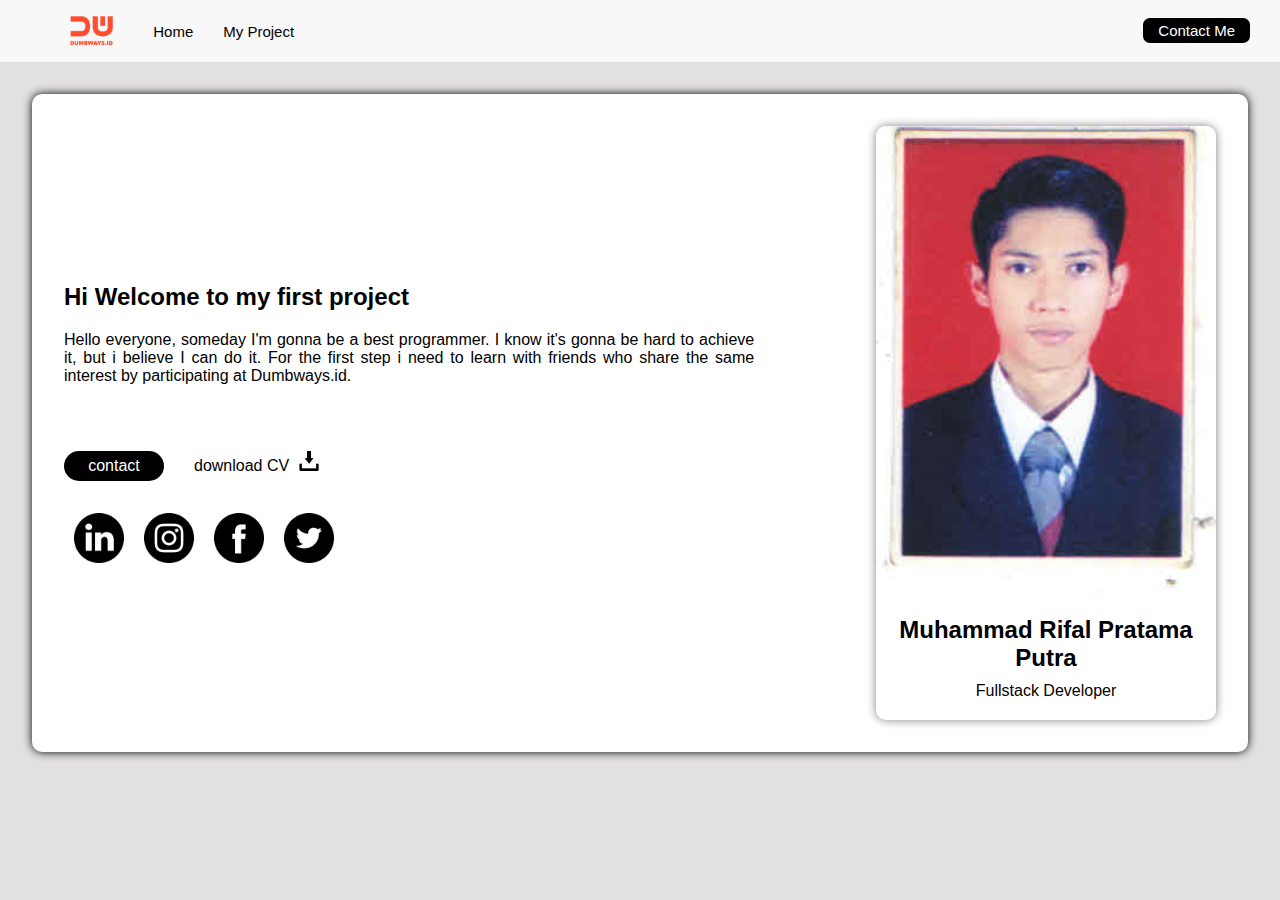
<file: index.html>
<!DOCTYPE html>
<html lang="en">
  <head>
    <title>My Card</title>
    <meta charset="UTF-8" />
    <link href="./assets/css/style.css" rel="stylesheet" />
    <link href="./assets/images/logo.png" rel="icon" type="image/x-icon" />
    <meta name="viewport" content="width=device-width, initial-scale=1.0" />
  </head>
  <body>
    <!-- Start Navbar -->
    <nav>
      <div class="nav-left">
        <ul>
          <img src="./assets/images/logo.png" alt="logo" />
          <li>
            <a class="item-collapse" href="./index.html">Home</a>
          </li>
          <li>
            <a class="item-collapse" href="./my-project.html">My Project</a>
          </li>
        </ul>
      </div>

      <div class="nav-right">
        <a href="./contact.html"> Contact Me</a>
      </div>
      <!-- Hamburger Nav -->

      <div class="burger-nav">
        <button class="burger-button" onclick="openBurger()">
          <img src="./assets/images/burger-bar.png" width="30px" />
        </button>
      </div>
    </nav>
    <div class="burger-container" id="burger-container">
      <a href="./index.html" class="burger-active">Home</a>
      <a href="./my-project.html">My Project</a>
      <a href="./contact.html">Contact Me</a>
    </div>
    <!-- End Navbar -->

    <div class="Layout-Container">
      <div class="Left-Container">
        <div class="upper">
          <h2>Hi Welcome to my first project</h2>
          <p>
            Hello everyone, someday I'm gonna be a best programmer. I know it's
            gonna be hard to achieve it, but i believe I can do it. For the
            first step i need to learn with friends who share the same interest
            by participating at Dumbways.id.
          </p>
        </div>
        <div class="center">
          <ul>
            <li>
              <p class="Contact-Button">contact</p>
            </li>
            <li>
              <div class="download-CV">
                <p>
                  download CV
                  <a href="./assets/images/RIFAL1.jpg"
                    ><img
                      src="./assets/images/download-button.png"
                      alt="download"
                  /></a>
                </p>
              </div>
            </li>
          </ul>
        </div>
        <div class="Social-Media">
          <ul>
            <li>
              <a href="https://www.linkedin.com/in/rifalpratama06/"
                ><img src="./assets/images/linkedin.png" alt="LinkedIn"
              /></a>
            </li>
            <li>
              <a href="https://www.instagram.com/rifalpratama06/"
                ><img src="./assets/images/instagram.png" alt="Instagram"
              /></a>
            </li>
            <li>
              <a href="assets/images/facebook.png"
                ><img src="./assets/images/facebook.png" alt="Facebook"
              /></a>
            </li>
            <li>
              <a href="assets/images/twitter.png"
                ><img src="./assets/images/twitter.png" alt="Twitter"
              /></a>
            </li>
          </ul>
        </div>
      </div>
      <div class="Right-Container">
        <div class="Profile">
          <img
            src="./assets/images/RIFAL1.jpg"
            alt="Rifal"
            style="width: 100%; border-radius: 10px 10px 0 0"
          />
          <h2 style="margin: 0; margin: 15px 0 10px">
            Muhammad Rifal Pratama Putra
          </h2>
          <p style="margin: 0; margin-bottom: 15px">Fullstack Developer</p>
        </div>
      </div>
    </div>
  </body>
  <script src="./assets/js/button.js"></script>
</html>
</file>
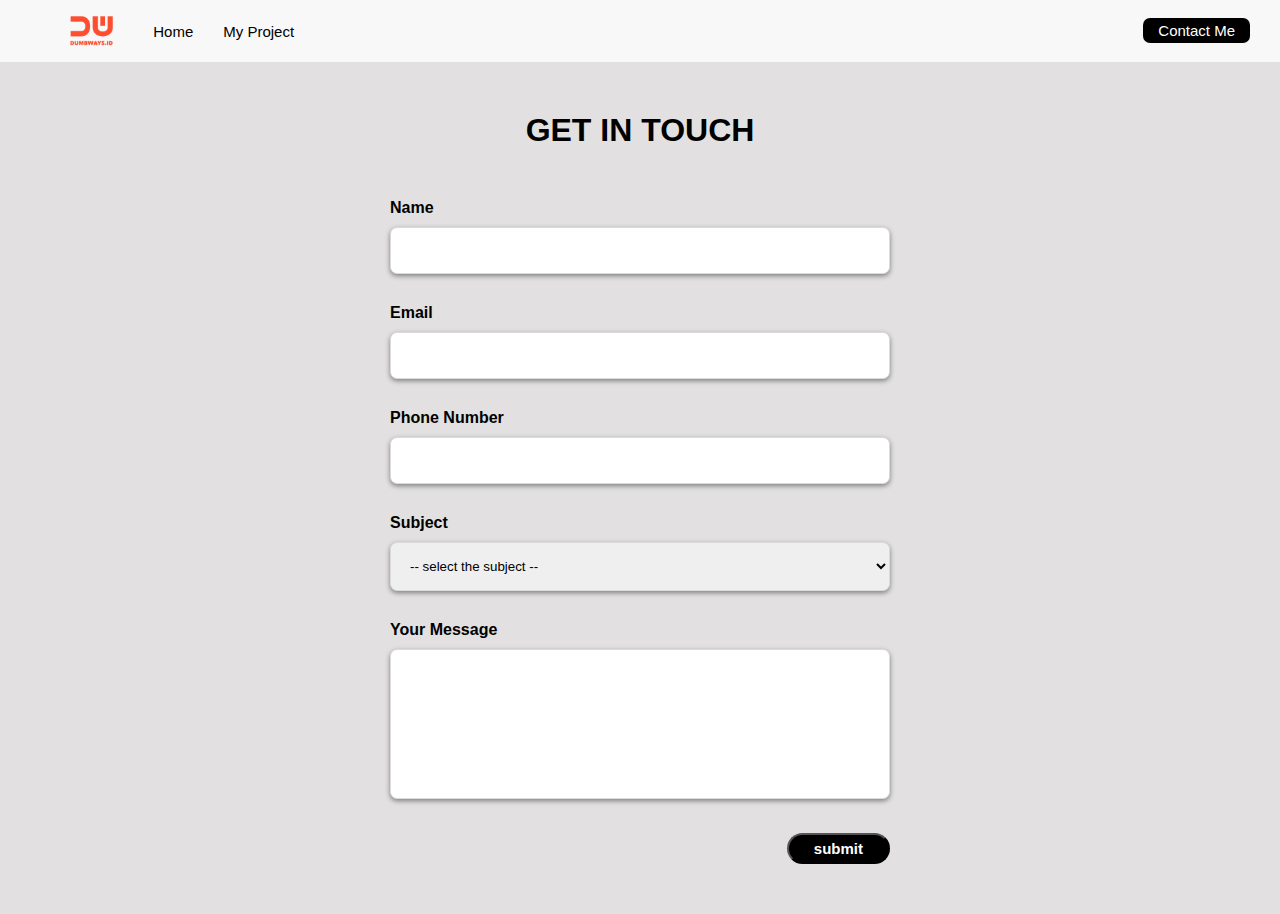
<file: contact.html>
<!DOCTYPE html>
<html lang="en">
  <head>
    <title>Contact Me</title>
    <meta charset="UTF-8" />
    <link href="./assets/css/style.css" rel="stylesheet" />
    <link href="./assets/images/logo.png" rel="icon" type="image/x-icon" />
    <meta name="viewport" content="width=device-width, initial-scale=1.0" />
  </head>

  <body>
    <!-- Start Navbar -->
    <nav>
      <div class="nav-left">
        <ul>
          <img src="./assets/images/logo.png" alt="logo" />
          <li>
            <a class="item-collapse" href="./index.html">Home</a>
          </li>
          <li>
            <a class="item-collapse" href="./my-project.html">My Project</a>
          </li>
        </ul>
      </div>

      <div class="nav-right">
        <a href="./contact.html"> Contact Me</a>
      </div>
      <!-- Hamburger Nav -->

      <div class="burger-nav">
        <button class="burger-button" onclick="openBurger()">
          <img src="./assets/images/burger-bar.png" width="30px" />
        </button>
      </div>
    </nav>
    <div class="burger-container" id="burger-container">
      <a href="./index.html">Home</a>
      <a href="./my-project.html">My Project</a>
      <a href="./contact.html" class="burger-active">Contact Me</a>
    </div>
    <!-- End Navbar -->

    <!-- Start Contact -->
    <form class="contact-form">
      <div>
        <h1>GET IN TOUCH</h1>
      </div>

      <div>
        <label for="name">Name</label>
        <input type="text" id="name" />
      </div>

      <div>
        <label for="email">Email</label>
        <input type="email" id="email" />
      </div>

      <div>
        <label for="phone">Phone Number</label>
        <input type="text" id="phone" />
      </div>

      <div>
        <label for="subject">Subject</label>
        <select id="subject">
          <option disabled selected value>-- select the subject --</option>
          <option>Backend Developer</option>
          <option>Frontend Developer</option>
          <option>Fullstack Developer</option>
        </select>
      </div>

      <div>
        <label for="message">Your Message</label>
        <textarea id="message"></textarea>
      </div>

      <div>
        <button class="submit" type="button" onclick="getData()">submit</button>
      </div>
    </form>
  </body>
  <script src="./assets/js/script.js"></script>
  <script src="./assets/js/button.js"></script>
</html>
</file>
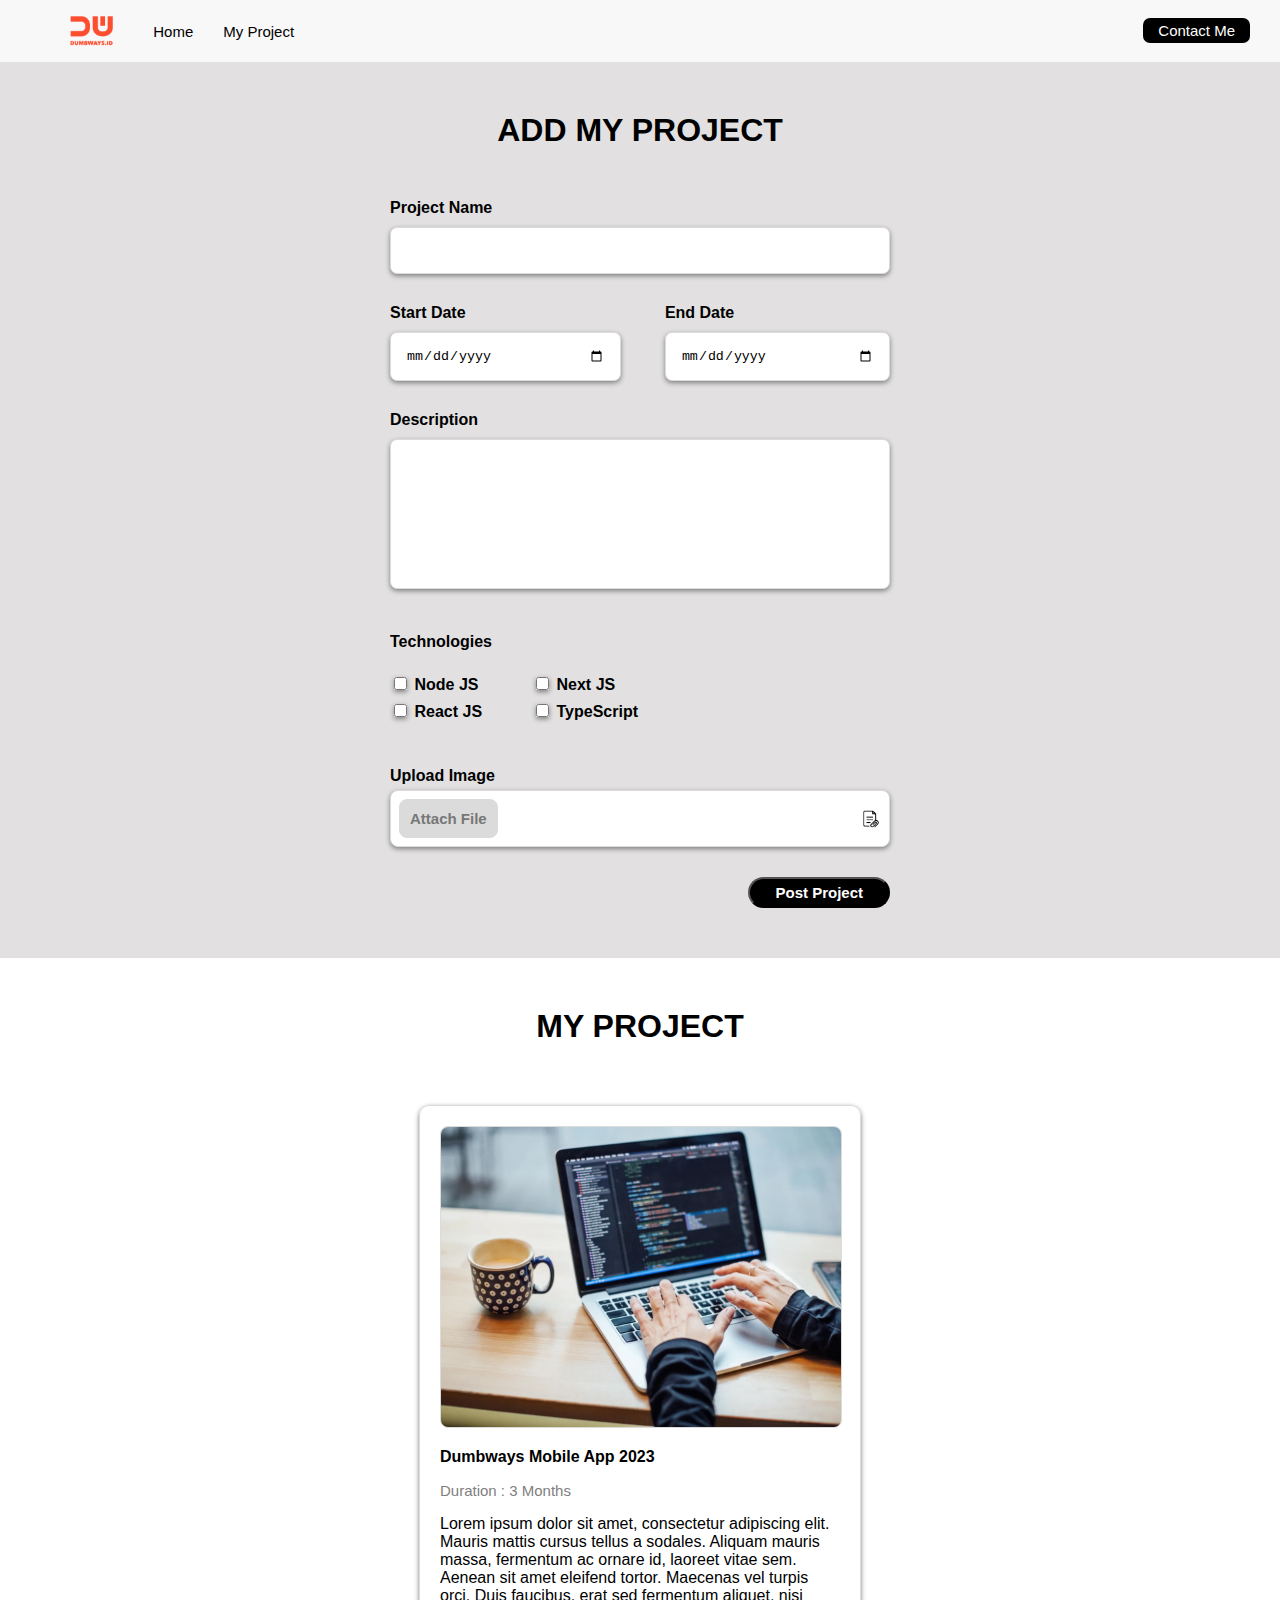
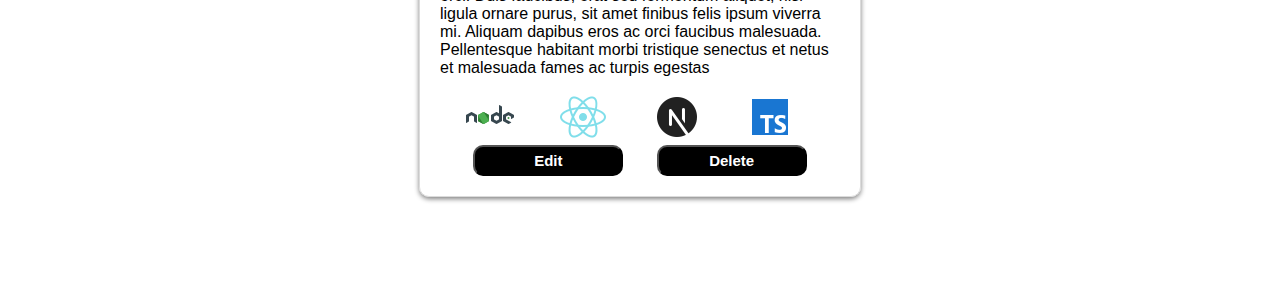
<file: my-project.html>
<!DOCTYPE html>
<html lang="en">
  <head>
    <title>My Project</title>
    <meta charset="UTF-8" />
    <link href="./assets/css/style.css" rel="stylesheet" />
    <link href="./assets/images/logo.png" rel="icon" type="image/x-icon" />
    <meta name="viewport" content="width=device-width, initial-scale=1.0" />
    <body>
      <!-- Start Navbar -->
      <nav>
        <div class="nav-left">
          <ul>
            <img src="./assets/images/logo.png" alt="logo" />
            <li>
              <a class="item-collapse" href="./index.html">Home</a>
            </li>
            <li>
              <a class="item-collapse" href="./my-project.html">My Project</a>
            </li>
          </ul>
        </div>

        <div class="nav-right">
          <a href="./contact.html"> Contact Me</a>
        </div>
        <!-- Hamburger Nav -->

        <div class="burger-nav">
          <button class="burger-button" onclick="openBurger()">
            <img src="./assets/images/burger-bar.png" width="30px" />
          </button>
        </div>
      </nav>
      <div class="burger-container" id="burger-container">
        <a href="./index.html">Home</a>
        <a href="./my-project.html" class="burger-active">My Project</a>
        <a href="./contact.html">Contact Me</a>
      </div>
      <!-- End Navbar -->

      <!-- Start Input -->
      <div class="project">
        <form class="project-form" onsubmit="submitData(event)">
          <div>
            <h1>ADD MY PROJECT</h1>
          </div>

          <div>
            <label for="pName">Project Name</label>
            <input type="text" id="pName" />
          </div>

          <div class="date">
            <ul>
              <li>
                <label for="sDate">Start Date</label>
                <input type="date" id="s-date" />
              </li>
              <li>
                <label for="eDate">End Date</label>
                <input type="date" id="e-date" />
              </li>
            </ul>
          </div>

          <div style="margin-bottom: 40px">
            <label for="description">Description</label>
            <textarea id="description"></textarea>
          </div>

          <label>Technologies</label>
          <div class="tech">
            <ul>
              <li>
                <input type="checkbox" id="tech1" style="width: auto" />
                <label for="tech1">Node JS</label>
              </li>
              <li>
                <input type="checkbox" id="tech2" style="width: auto" />
                <label for="tech2">React JS</label>
              </li>
            </ul>
            <ul>
              <li>
                <input type="checkbox" id="tech3" style="width: auto" />
                <label for="tech3">Next JS</label>
              </li>
              <li>
                <input type="checkbox" id="tech4" style="width: auto" />
                <label for="tech4">TypeScript</label>
              </li>
            </ul>
          </div>

          <div>
            <label>Upload Image</label>
            <div class="inputProject-group">
              <label for="attachFile">
                <p>Attach File</p>
                <img
                  src="./assets/images/attach-file.png"
                  alt="file"
                  width="20px"
                />
              </label>
              <input type="file" id="attachFile" hidden="" />
            </div>
          </div>

          <div>
            <button type="submit" class="submit">Post Project</button>
          </div>
        </form>
      </div>
      <!-- End Input -->

      <!-- Start Project List -->
      <div class="title-project">
        <h1>MY PROJECT</h1>
      </div>
      <div class="project-list" id="project-li">
        <div class="project-container" id="project-item">
          <a href="./project-details.html">
            <div class="project-image">
              <img src="./assets/images/project.webp" />
            </div>
            <p style="font-weight: bold">Dumbways Mobile App 2023</p>
            <p style="font-size: 15px; color: gray">Duration : 3 Months</p>

            <div class="project-content">
              <p>
                Lorem ipsum dolor sit amet, consectetur adipiscing elit. Mauris
                mattis cursus tellus a sodales. Aliquam mauris massa, fermentum
                ac ornare id, laoreet vitae sem. Aenean sit amet eleifend
                tortor. Maecenas vel turpis orci. Duis faucibus, erat sed
                fermentum aliquet, nisi ligula ornare purus, sit amet finibus
                felis ipsum viverra mi. Aliquam dapibus eros ac orci faucibus
                malesuada. Pellentesque habitant morbi tristique senectus et
                netus et malesuada fames ac turpis egestas
              </p>
            </div>

            <div class="project-icon">
              <ul>
                <li>
                  <img src="./assets/images/nodejs.png" />
                </li>
                <li>
                  <img src="./assets/images/reactjs.png" />
                </li>
                <li>
                  <img src="./assets/images/nextjs.png" />
                </li>
                <li>
                  <img src="./assets/images/typescript.png" />
                </li>
              </ul>
            </div>
            <div class="project-button">
              <button class="edit" type="button">Edit</button>
              <button class="delete" type="button">Delete</button>
            </div>
          </a>
        </div>
      </div>
    </body>
  </head>
  <script src="./assets/js/project.js"></script>
  <script src="./assets/js/button.js"></script>
</html>
</file>
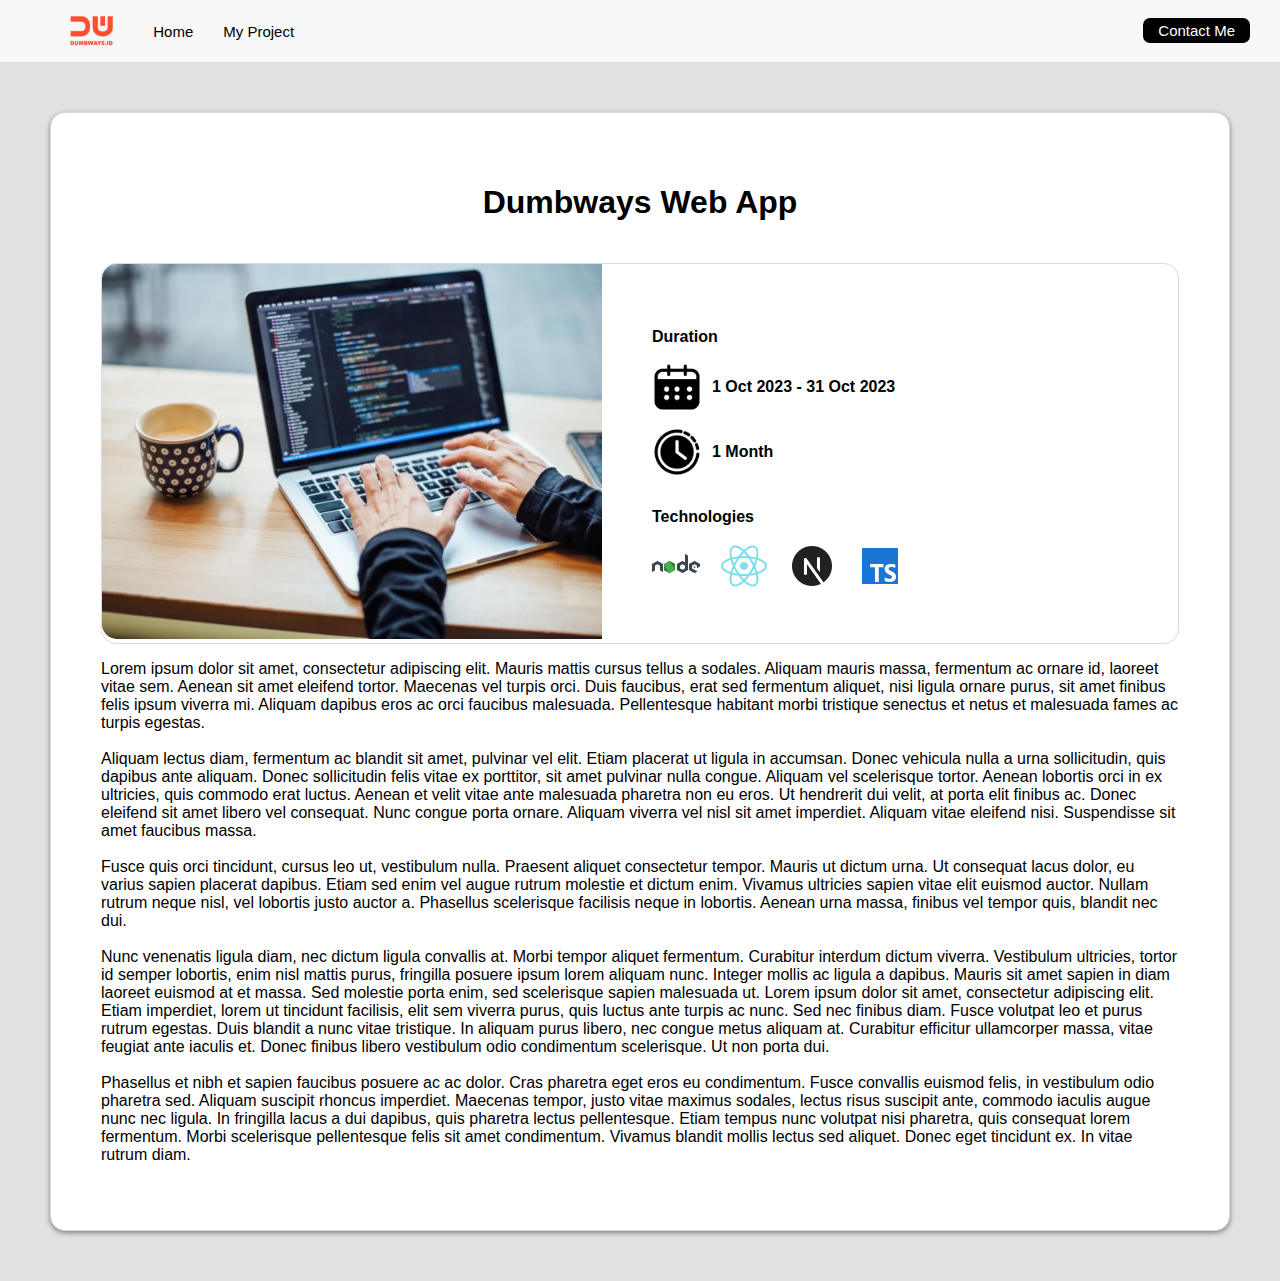
<file: project-details.html>
<!DOCTYPE html>
<html lang="en">
  <head>
    <title>My Project</title>
    <meta charset="UTF-8" />
    <link href="./assets/css/style.css" rel="stylesheet" />
    <link href="./assets/images/logo.png" rel="icon" type="image/x-icon" />
    <meta name="viewport" content="width=device-width, initial-scale=1.0" />
  </head>
  <body>
    <!-- Start Navbar -->
    <nav>
      <div class="nav-left">
        <ul>
          <img src="./assets/images/logo.png" alt="logo" />
          <li>
            <a class="item-collapse" href="./index.html">Home</a>
          </li>
          <li>
            <a class="item-collapse" href="./my-project.html">My Project</a>
          </li>
        </ul>
      </div>

      <div class="nav-right">
        <a href="./contact.html"> Contact Me</a>
      </div>
      <!-- Hamburger Nav -->

      <div class="burger-nav">
        <button class="burger-button" onclick="openBurger()">
          <img src="./assets/images/burger-bar.png" width="30px" />
        </button>
      </div>
    </nav>
    <div class="burger-container" id="burger-container">
      <a href="./index.html">Home</a>
      <a href="./my-project.html">My Project</a>
      <a href="./contact.html">Contact Me</a>
    </div>
    <!-- End Navbar -->

    <!-- Start Content -->
    <div class="main-container">
      <h1>Dumbways Web App</h1>
      <div class="upper-main">
        <div class="upper-left-main">
          <img src="./assets/images/project.webp" />
        </div>
        <div class="upper-right-main">
          <div class="duration">
            <p>Duration</p>
            <ul>
              <li>
                <img src="./assets/images/calendar.png" />
                <p>1 Oct 2023 - 31 Oct 2023</p>
              </li>
              <li>
                <img src="./assets/images/history.png" />
                <p>1 Month</p>
              </li>
            </ul>
          </div>

          <div class="project-icon">
            <p>Technologies</p>
            <ul>
              <li>
                <img src="./assets/images/nodejs.png" />
              </li>
              <li>
                <img src="./assets/images/reactjs.png" />
              </li>
              <li>
                <img src="./assets/images/nextjs.png" />
              </li>
              <li>
                <img src="./assets/images/typescript.png" />
              </li>
            </ul>
          </div>
        </div>
      </div>

      <div class="lower-main">
        <p>
          Lorem ipsum dolor sit amet, consectetur adipiscing elit. Mauris mattis
          cursus tellus a sodales. Aliquam mauris massa, fermentum ac ornare id,
          laoreet vitae sem. Aenean sit amet eleifend tortor. Maecenas vel
          turpis orci. Duis faucibus, erat sed fermentum aliquet, nisi ligula
          ornare purus, sit amet finibus felis ipsum viverra mi. Aliquam dapibus
          eros ac orci faucibus malesuada. Pellentesque habitant morbi tristique
          senectus et netus et malesuada fames ac turpis egestas.
          <br />
          <br />
          Aliquam lectus diam, fermentum ac blandit sit amet, pulvinar vel elit.
          Etiam placerat ut ligula in accumsan. Donec vehicula nulla a urna
          sollicitudin, quis dapibus ante aliquam. Donec sollicitudin felis
          vitae ex porttitor, sit amet pulvinar nulla congue. Aliquam vel
          scelerisque tortor. Aenean lobortis orci in ex ultricies, quis commodo
          erat luctus. Aenean et velit vitae ante malesuada pharetra non eu
          eros. Ut hendrerit dui velit, at porta elit finibus ac. Donec eleifend
          sit amet libero vel consequat. Nunc congue porta ornare. Aliquam
          viverra vel nisl sit amet imperdiet. Aliquam vitae eleifend nisi.
          Suspendisse sit amet faucibus massa.
          <br />
          <br />
          Fusce quis orci tincidunt, cursus leo ut, vestibulum nulla. Praesent
          aliquet consectetur tempor. Mauris ut dictum urna. Ut consequat lacus
          dolor, eu varius sapien placerat dapibus. Etiam sed enim vel augue
          rutrum molestie et dictum enim. Vivamus ultricies sapien vitae elit
          euismod auctor. Nullam rutrum neque nisl, vel lobortis justo auctor a.
          Phasellus scelerisque facilisis neque in lobortis. Aenean urna massa,
          finibus vel tempor quis, blandit nec dui.
          <br />
          <br />
          Nunc venenatis ligula diam, nec dictum ligula convallis at. Morbi
          tempor aliquet fermentum. Curabitur interdum dictum viverra.
          Vestibulum ultricies, tortor id semper lobortis, enim nisl mattis
          purus, fringilla posuere ipsum lorem aliquam nunc. Integer mollis ac
          ligula a dapibus. Mauris sit amet sapien in diam laoreet euismod at et
          massa. Sed molestie porta enim, sed scelerisque sapien malesuada ut.
          Lorem ipsum dolor sit amet, consectetur adipiscing elit. Etiam
          imperdiet, lorem ut tincidunt facilisis, elit sem viverra purus, quis
          luctus ante turpis ac nunc. Sed nec finibus diam. Fusce volutpat leo
          et purus rutrum egestas. Duis blandit a nunc vitae tristique. In
          aliquam purus libero, nec congue metus aliquam at. Curabitur efficitur
          ullamcorper massa, vitae feugiat ante iaculis et. Donec finibus libero
          vestibulum odio condimentum scelerisque. Ut non porta dui.
          <br />
          <br />
          Phasellus et nibh et sapien faucibus posuere ac ac dolor. Cras
          pharetra eget eros eu condimentum. Fusce convallis euismod felis, in
          vestibulum odio pharetra sed. Aliquam suscipit rhoncus imperdiet.
          Maecenas tempor, justo vitae maximus sodales, lectus risus suscipit
          ante, commodo iaculis augue nunc nec ligula. In fringilla lacus a dui
          dapibus, quis pharetra lectus pellentesque. Etiam tempus nunc volutpat
          nisi pharetra, quis consequat lorem fermentum. Morbi scelerisque
          pellentesque felis sit amet condimentum. Vivamus blandit mollis lectus
          sed aliquet. Donec eget tincidunt ex. In vitae rutrum diam.
        </p>
      </div>
    </div>
    <!-- End Content -->
  </body>
  <script src="./assets/js/button.js"></script>
</html>
</file>
<file: assets/css/style.css>
body {
  margin: 0;
  background-color: rgb(226, 224, 224);
  font-family: Verdana, Geneva, Tahoma, sans-serif;
}

/* Start Navbar */
nav {
  display: flex;
  justify-content: space-between;
  align-items: center;
  background-color: rgba(255, 255, 255, 0.76);
  padding: 0 30px;
}

.nav-left ul {
  display: flex;
  list-style-type: none;
  align-items: center;
}

.nav-left ul li {
  margin-right: 30px;
  font-size: 15px;
}

.nav-left img {
  margin-right: 40px;
  height: 30px;
}

.nav-left a {
  text-decoration: none;
  color: black;
}
.nav-left a:hover {
  text-decoration: none;
  color: orangered;
}

.nav-right a {
  background-color: black;
  padding: 4px 15px;
  color: white;
  text-decoration: none;
  border-radius: 7px;
  font-size: 15px;
}

.burger-nav {
  display: none;
}

.burger-container {
  display: none;
}

.burger-container a {
  text-decoration: none;
  background-color: #3d3d3d;
  padding: 10px;
  color: white;
  display: flex;
  justify-content: center;
  align-items: center;
  border: 1px solid white;
}

.burger-container .burger-active {
  background-color: orangered;
}
/* End Navbar */

/* Start Contact Page */
.contact-form {
  width: 500px;
  margin: 50px auto;
}

.contact-form select,
.contact-form textarea,
.contact-form input {
  width: 100%;
  padding: 15px;
  border-radius: 7px;
  border: 1px solid #dbdbdb;
  margin-top: 10px;
  box-shadow: 0 2px 5px gray;
  box-sizing: border-box;
}

.contact-form textarea {
  resize: none;
  height: 150px;
}

form div {
  margin-top: 30px;
}

form label {
  font-weight: 700;
}

.submit {
  background-color: black;
  padding: 5px 25px;
  color: white;
  text-decoration: none;
  border-radius: 30px;
  font-size: 15px;
  font-weight: bold;
  text-align: center;
  display: block;
  margin-left: auto;
}

form div h1 {
  text-align: center;
  margin-bottom: 50px;
}
/* End Contact Page */

/* Start Index Page */
.Layout-Container {
  display: flex;
  justify-content: space-between;
  align-items: center;
  background-color: white;
  border-radius: 10px;
  box-shadow: 0 0 10px;
  margin: 2rem;
  padding: 2rem;
}

.upper {
  width: 85%;
  text-align: justify;
  margin-bottom: 50px;
}

.center ul {
  display: flex;
  justify-content: start;
  list-style-type: none;
  padding: 0;
}

.Contact-Button {
  width: 100px;
  height: 30px;
  text-align: center;
  line-height: 30px;
  background-color: black;
  border: none;
  border-radius: 15px;
  padding: auto;
  color: white;
  margin-right: 30px;
}

.download-CV img {
  width: 20px;
  margin-left: 5px;
}

.Social-Media ul {
  display: flex;
  align-items: center;
  list-style-type: none;
  padding: 0;
}

.Social-Media ul li {
  padding: 0 10px;
}

.Social-Media img {
  width: 50px;
  margin: 0;
  padding: 0;
}

.Profile {
  text-align: center;
  margin: 0 auto;
  width: 340px;
  padding: 0 0 5px;
  border-radius: 10px;
  box-shadow: 0 0 10px gray;
}
/* End Index Page */

/* Start My Project */

.project-form {
  width: 500px;
  margin: 50px auto;
}

.project-form input,
.project-form textarea {
  width: 100%;
  padding: 15px;
  border-radius: 7px;
  border: 1px solid #dbdbdb;
  margin-top: 10px;
  box-shadow: 0 2px 5px gray;
  box-sizing: border-box;
}

.project-form textarea {
  resize: none;
  height: 150px;
}

.date ul {
  display: flex;
  align-content: center;
  justify-content: space-between;
  list-style-type: none;
  margin: 0;
  padding: 0;
}

.tech {
  display: flex;
  justify-content: flex-start;
  margin: 0;
  padding: 0;
}

.tech ul {
  list-style-type: none;
  padding: 0;
  margin-right: 50px;
}

.project form .inputProject-group {
  padding: 8px;
  margin-top: 5px;
  margin-bottom: 20px;
  background: white;
  border: 1px solid #dbdbdb;
  box-shadow: 0 2px 5px gray;
  border-radius: 8px;
  cursor: pointer;
}

.project form .inputProject-group label {
  display: flex;
  justify-content: space-between;
  align-items: center;
  cursor: pointer;
  margin: 0;
  padding: 0;
}

.project form .inputProject-group label {
  font-size: 15px;
  color: #777777;
}

.project form .inputProject-group p {
  background: #dbdbdb;
  border: 1px solid #dbdbdb;
  border-radius: 8px;
  padding: 10px;
  margin: 0;
}
/* End My Project */

/* Start Project List */

.title-project h1 {
  background-color: white;
  margin: 0;
  padding: 50px;
  text-align: center;
}
.project-list {
  background-color: white;
  display: flex;
  flex-wrap: wrap;
  flex-direction: row;
  justify-content: center;
  margin: 0;
  padding-bottom: 100px;
}

.project-container {
  width: 400px;
  border: 1px solid #dbdbdb;
  border-radius: 10px;
  box-shadow: 0 2px 5px gray;
  margin: 10px;
  padding: 20px;
}

.project-container a {
  text-decoration: none;
  color: black;
}

.project-image img {
  width: 100%;
  border: 1px solid #dbdbdb;
  border-radius: 8px;
}

.project-icon ul {
  display: flex;
  justify-content: space-evenly;
  align-items: center;
  list-style-type: none;
  margin: 30px 0;
  padding: 0;
}

.project-button {
  display: flex;
  align-content: center;
  justify-content: space-evenly;
  margin: 0;
  padding: 0;
}

.edit,
.delete {
  background-color: black;
  margin: 0;
  width: 150px;
  padding: 5px 25px;
  color: white;
  text-decoration: none;
  border-radius: 10px;
  font-size: 15px;
  font-weight: bold;
  text-align: center;
}

/* End Project List */

/* Start Project Detail */

.main-container {
  margin: 50px;
  padding: 50px;
  background-color: white;
  border: 1px solid #dbdbdb;
  border-radius: 15px;
  box-shadow: 0 2px 5px gray;
}

.main-container h1 {
  text-align: center;
  padding-bottom: 20px;
}

.upper-main {
  display: flex;
  border: 1px solid #dbdbdb;
  border-radius: 15px;
}

.upper-left-main img {
  width: 500px;
  margin-right: 50px;
  border-start-start-radius: 15px;
  border-end-start-radius: 15px;
}

.upper-right-main {
  width: auto;
  display: flex;
  flex-direction: column;
  justify-content: center;
}

.duration p {
  font-weight: bold;
}

.duration ul {
  margin: 0;
  padding: 0;
}
.duration ul li {
  display: flex;
  font-weight: bold;
  list-style-type: none;
  margin-bottom: 15px;
  padding: 0;
}

.duration img {
  width: 50px;
  padding-right: 10px;
}

.project-icon p {
  font-weight: bold;
}

.project-icon ul {
  display: flex;
  justify-content: space-evenly;
  align-items: center;
  list-style-type: none;
  margin: 0;
  padding: 0;
}

.project-icon ul li {
  margin-right: 20px;
  padding: 0;
}

/* lg */
@media only screen and (max-width: 1024px) {
  /* project detail */
  .main-container {
    width: 50%;
    margin: 50px auto;
  }
  .upper-main {
    flex-direction: column;
    align-items: start;
  }

  .upper-right-main {
    margin: 1.5rem;
  }

  .upper-left-main img {
    border-top-left-radius: 15px;
    border-top-right-radius: 15px;
    border-bottom-left-radius: 0;
    margin: 0;
    width: 100%;
  }
}

/* md */
@media only screen and (max-width: 768px) {
  /* index */
  .Layout-Container {
    flex-direction: column;
    justify-items: center;
  }
  .Social-Media ul {
    justify-content: space-evenly;
  }
  .burger-nav {
    display: block;
  }
  .nav-right {
    display: none;
  }
  .item-collapse {
    display: none;
  }
  .burger-button {
    background-color: transparent;
    border: none;
    cursor: pointer;
    color: #000000;
  }
  .Left-Container {
    display: flex;
    flex-direction: column;
    align-items: center;
  }
  .upper,
  .center {
    text-align: center;
  }
}

/* Mobile M */
@media only screen and (max-width: 425px) {
  /* index */
  .Layout-Container {
    font-size: 0.8rem;
  }
  .Social-Media img {
    width: 80%;
  }
  .Profile {
    width: 80%;
  }

  /* My Project */
  .project-form {
    width: 80%;
  }

  .project-form,
  .project-list,
  .title-project {
    font-size: 0.8rem;
  }

  /* contact */
  .contact-form {
    font-size: 0.8rem;
    width: 80%;
  }

  /* project-detail */
  .main-container {
    font-size: 0.8rem;
    width: 80%;
    margin: 0px auto;
    padding: 0px 10px;
    margin-top: 50px;
  }
}
</file>
